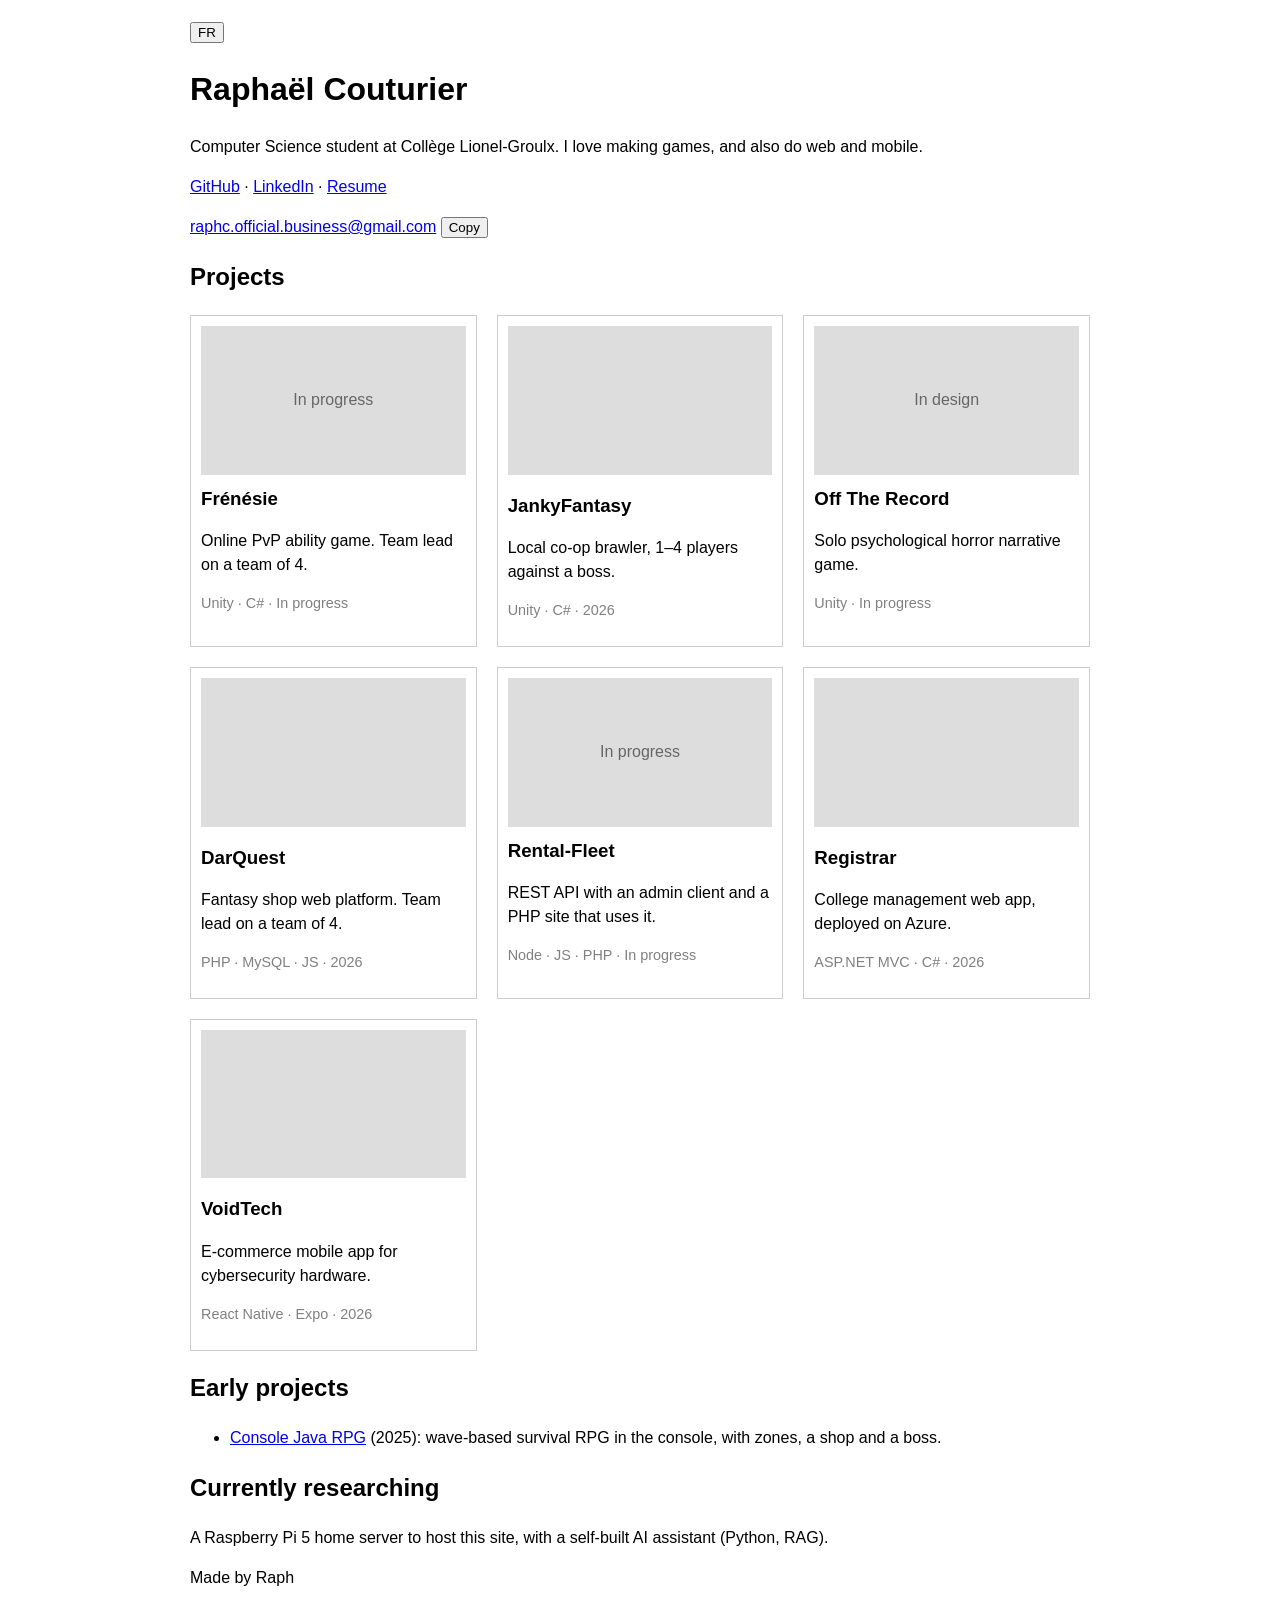
<file: index.html>
<!DOCTYPE html>
<html lang="en">
    <head>
        <meta charset="UTF-8">
        <meta name="viewport" content="width=device-width, initial-scale=1.0">
        <meta name="description" content="Portfolio of Raphaël Couturier, computer science student: games, web and mobile.">
        <meta property="og:title" content="Raphaël Couturier – Portfolio">
        <meta property="og:description" content="Games, web and mobile projects.">
        <meta property="og:url" content="https://shadow-raphaelc.github.io/">
        <meta property="og:type" content="website">
        <meta property="og:image" content="https://shadow-raphaelc.github.io/img/preview.png">
        <title>Raphaël Couturier</title>
        <link rel="stylesheet" href="style.css">
        <link rel="icon" href="favicon.ico" sizes="any">
        <link rel="icon" type="image/png" href="favicon.png">
        <link rel="apple-touch-icon" href="apple-touch-icon.png">
    </head>
    <body>
        <header>
            <button id="lang-btn">FR</button>
            <h1> Raphaël Couturier</h1>

            <p class="en">Computer Science student at Collège Lionel-Groulx. I love making games, and also do web and mobile.</p>
            <p class="fr">Étudiant en informatique au Collège Lionel-Groulx. J'adore créer des jeux, et je fais aussi du web et du mobile.</p>
            
            <p>
                <a href="https://github.com/Shadow-RaphaelC" target="_blank">GitHub</a> ·
                <a href="https://www.linkedin.com/in/rapha%C3%ABlcouturier/" target="_blank">LinkedIn</a> ·
                <a class="en" href="CVs/CV_Raphael_Couturier_EN.pdf" target="_blank">Resume</a>
                <a class="fr" href="CVs/CV_Raphael_Couturier_FR.pdf" target="_blank">CV</a>
            </p>

            <p>
                <a href="mailto:raphc.official.business@gmail.com">raphc.official.business@gmail.com</a>
                <button id="copy-btn">Copy</button>
            </p>
        </header>

        <main>
            <h2 class="en">Projects</h2>
            <h2 class="fr">Projets</h2>

            <div class="grid">
                <a class="card" href="projects/frenesie.html">
                    <div class="no-video">
                        <span class="en">In progress</span><span class="fr">En cours</span>
                    </div>
                    <h3>Frénésie</h3>
                    <p class="en">Online PvP ability game. Team lead on a team of 4.</p>
                    <p class="fr">Jeu PvP en ligne avec des capacités. Chef d'équipe d'une équipe de 4.</p>
                    <p class="tag">Unity · C# · <span class="en">In progress</span><span class="fr">En cours</span></p>
                </a>

                <a class="card" href="projects/jankyfantasy.html">
                    <video src="videos/jankyfantasyOUT.mp4" autoplay muted loop playsinline></video>
                    <h3>JankyFantasy</h3>
                    <p class="en">Local co-op brawler, 1–4 players against a boss.</p>
                    <p class="fr">Jeu de combat coop local, 1 à 4 joueurs contre un boss.</p>
                    <p class="tag">Unity · C# · 2026</p>
                </a>

                <a class="card" href="projects/off-the-record.html">
                    <div class="no-video">
                        <span class="en">In design</span><span class="fr">En conception</span>
                    </div>
                    <h3>Off The Record</h3>
                    <p class="en">Solo psychological horror narrative game.</p>
                    <p class="fr">Jeu narratif d'horreur psychologique, en solo.</p>
                    <p class="tag">Unity · <span class="en">In progress</span><span class="fr">En cours</span></p>
                </a>

                <a class="card" href="projects/darquest.html">
                    <video src="videos/darquest-card.mp4" autoplay muted loop playsinline></video>
                    <h3>DarQuest</h3>
                    <p class="en">Fantasy shop web platform. Team lead on a team of 4.</p>
                    <p class="fr">Plateforme web de boutique fantastique. Chef d'équipe d'une équipe de 4.</p>
                    <p class="tag">PHP · MySQL · JS · 2026</p>
                </a>

                <a class="card" href="projects/rental-fleet.html">
                    <div class="no-video">
                        <span class="en">In progress</span><span class="fr">En cours</span>
                    </div>
                    <h3>Rental-Fleet</h3>
                    <p class="en">REST API with an admin client and a PHP site that uses it.</p>
                    <p class="fr">API REST avec un client d'administration et un site PHP qui l'utilise.</p>
                    <p class="tag">Node · JS · PHP · <span class="en">In progress</span><span class="fr">En cours</span></p>
                </a>

                <a class="card" href="projects/registrar.html">
                    <video src="videos/registrarOUT.mp4" autoplay muted loop playsinline></video>
                    <h3>Registrar</h3>
                    <p class="en">College management web app, deployed on Azure.</p>
                    <p class="fr">Application web de gestion collégiale, déployée sur Azure.</p>
                    <p class="tag">ASP.NET MVC · C# · 2026</p>
                </a>

                <a class="card" href="projects/voidtech.html">
                    <video src="videos/voidtech.mp4" autoplay muted loop playsinline></video>
                    <h3>VoidTech</h3>
                    <p class="en">E-commerce mobile app for cybersecurity hardware.</p>
                    <p class="fr">Application mobile de commerce en ligne pour du matériel de cybersécurité.</p>
                    <p class="tag">React Native · Expo · 2026</p>
                </a>
            </div>
            <h2 class="en">Early projects</h2>
            <h2 class="fr">Premiers projets</h2>
            <ul>
                <li>
                    <a href="https://github.com/Shadow-RaphaelC/Console-Java-RPG-Game" target="_blank">Console Java RPG</a>
                    (2025):
                    <span class="en">wave-based survival RPG in the console, with zones, a shop and a boss.</span>
                    <span class="fr">RPG de survie par vagues en console, avec des zones, une boutique et un boss.</span>
                </li>
            </ul>

            <h2 class="en">Currently researching</h2>
            <h2 class="fr">En recherche</h2>
            <p class="en">A Raspberry Pi 5 home server to host this site, with a self-built AI assistant (Python, RAG).</p>
            <p class="fr">Un serveur maison Raspberry Pi 5 pour héberger ce site, avec un assistant IA que je construis moi-même (Python, RAG).</p>
        </main>

        <footer>
            <p class="en">Made by Raph</p>
            <p class="fr">Fait par Raph</p>
        </footer>
        
        <script src="script.js"></script>
    </body>
</html>
</file>
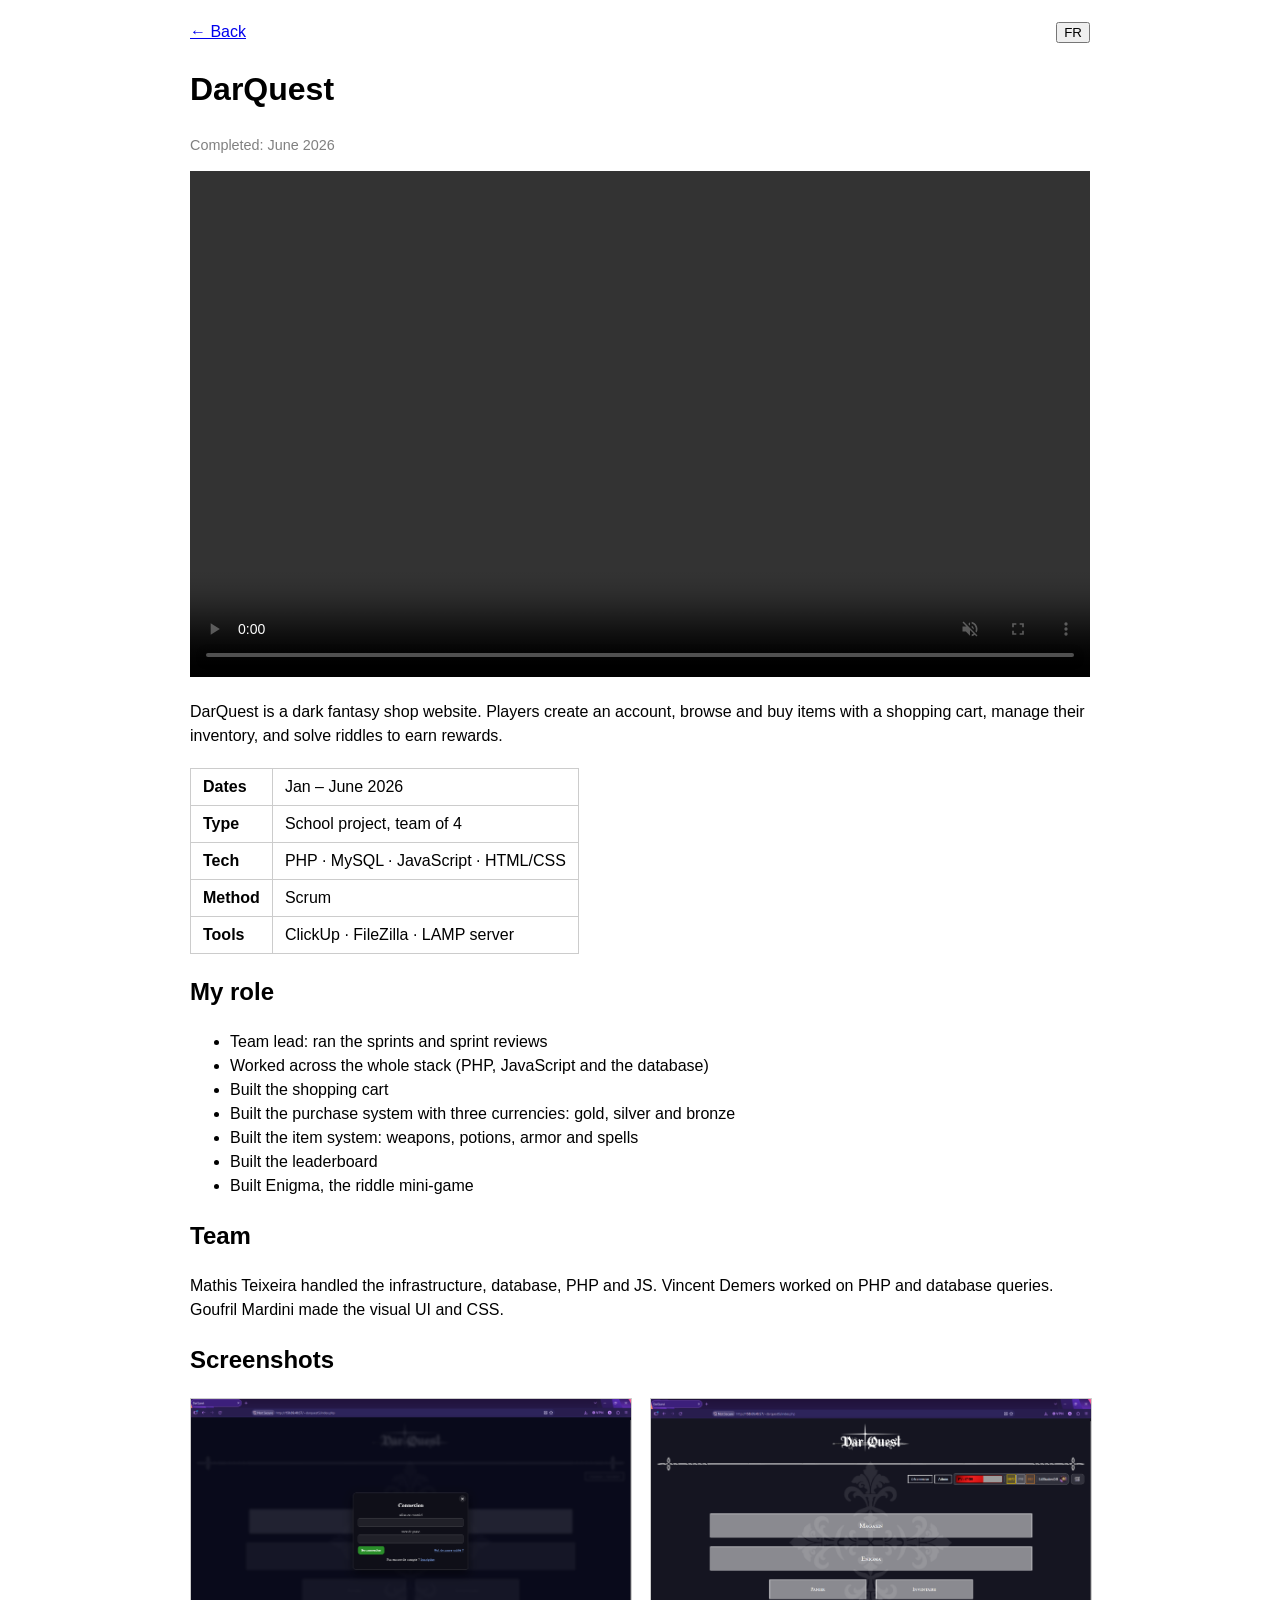
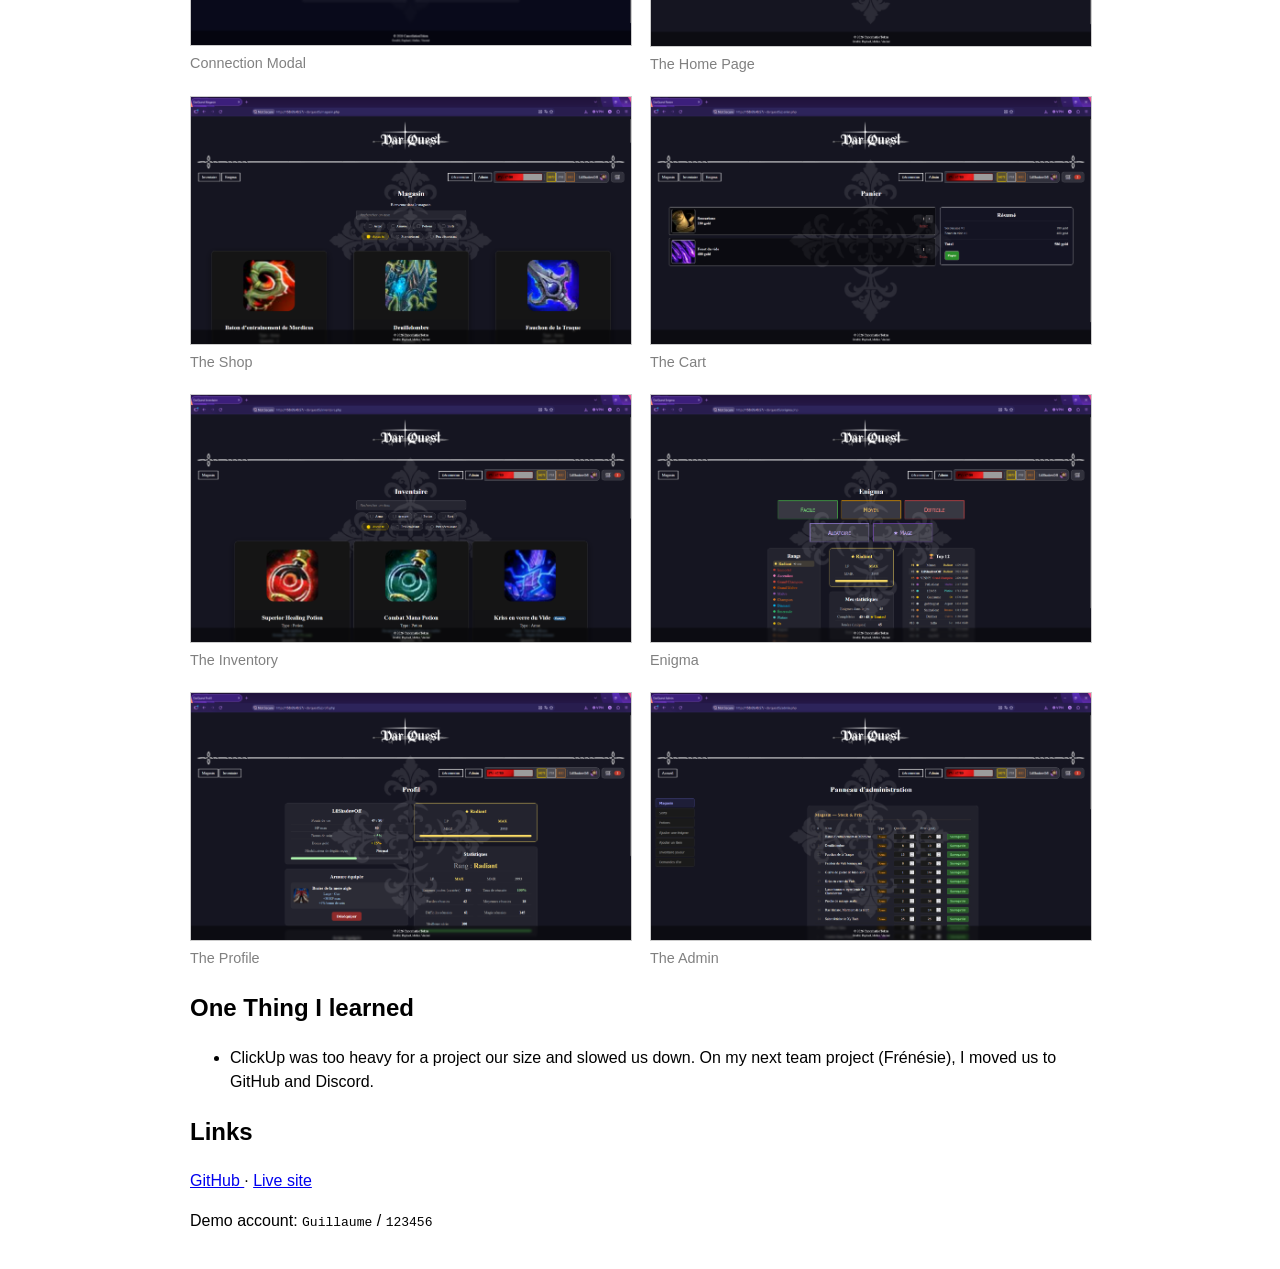
<file: projects/darquest.html>
<!DOCTYPE html>
<html lang="en">
    <head>
        <meta charset="UTF-8">
        <meta name="viewport" content="width=device-width, initial-scale=1.0">
        <title>DarQuest | Raphaël Couturier</title>
        <link rel="stylesheet" href="../style.css">
        <link rel="icon" href="../favicon.ico" sizes="any">
        <link rel="icon" type="image/png" href="../favicon.png">
        <link rel="apple-touch-icon" href="../apple-touch-icon.png">   
    </head>
    <body>
        <header class="page-nav">
            <a href="../index.html">
                <span class="en">← Back</span><span class="fr">← Retour</span>
            </a>
            <button id="lang-btn">FR</button>
        </header>

        <main>
            <h1>DarQuest</h1>
            <p class="tag">
                <span class="en">Completed: June 2026</span>
                <span class="fr">Terminé : juin 2026</span>
            </p>

            <video class="main-video" src="../videos/darquestOUT.mp4" controls muted playsinline></video>

            <p class="en">DarQuest is a dark fantasy shop website. Players create an account, browse and buy items with a shopping cart, manage their inventory, and solve riddles to earn rewards.</p>
            <p class="fr">DarQuest est un site de boutique au thème fantastique sombre. Les joueurs créent un compte, achètent des items avec un panier, gèrent leur inventaire et résolvent des énigmes pour gagner des récompenses.</p>

            <table class="info">
                <tr>
                    <th>Dates</th>
                    <td><span class="en">Jan – June 2026</span><span class="fr">janv. – juin 2026</span></td>
                </tr>
                <tr>
                    <th>Type</th>
                    <td><span class="en">School project, team of 4</span><span class="fr">Projet scolaire, équipe de 4</span></td>
                </tr>
                <tr>
                    <th>Tech</th>
                    <td>PHP · MySQL · JavaScript · HTML/CSS</td>
                </tr>
                <tr>
                    <th><span class="en">Method</span><span class="fr">Méthode</span></th>
                    <td>Scrum</td>
                </tr>
                <tr>
                    <th><span class="en">Tools</span><span class="fr">Outils</span></th>
                    <td><span class="en">ClickUp · FileZilla · LAMP server</span><span class="fr">ClickUp · FileZilla · serveur LAMP</span></td>
                </tr>
            </table>

            <h2 class="en">My role</h2>
            <h2 class="fr">Mon rôle</h2>
            <ul class="en">
                <li>Team lead: ran the sprints and sprint reviews</li>
                <li>Worked across the whole stack (PHP, JavaScript and the database)</li>
                <li>Built the shopping cart</li>
                <li>Built the purchase system with three currencies: gold, silver and bronze</li>
                <li>Built the item system: weapons, potions, armor and spells</li>
                <li>Built the leaderboard</li>
                <li>Built Enigma, the riddle mini-game</li>
            </ul>
            <ul class="fr">
                <li>Chef d'équipe : gestion des sprints et des revues de sprint</li>
                <li>Travail sur toute la pile (PHP, JavaScript et base de données)</li>
                <li>Conception du panier d'achat</li>
                <li>Conception du système d'achat à trois monnaies : or, argent et bronze</li>
                <li>Conception du système d'items : armes, potions, armures et sorts</li>
                <li>Conception du tableau de classement</li>
                <li>Conception d'Enigma, le mini-jeu d'énigmes</li>
            </ul>

            <h2 class="en">Team</h2>
            <h2 class="fr">Équipe</h2>
            <p class="en">Mathis Teixeira handled the infrastructure, database, PHP and JS. Vincent Demers worked on PHP and database queries. Goufril Mardini made the visual UI and CSS.</p>
            <p class="fr">Mathis Teixeira s'est occupé de l'infrastructure, de la base de données, du PHP et du JS. Vincent Demers a travaillé sur le PHP et les requêtes à la base de données. Goufril Mardini a créé l'interface visuelle et le CSS.</p>

            <h2 class="en">Screenshots</h2>
            <h2 class="fr">Captures d'écran</h2>
            <div class="gallery">
                <figure>
                    <img src="../img/darquest/connection.png" alt="DarQuest connection page">
                    <figcaption>
                        <span class="en">Connection Modal</span><span class="fr">Un Modal de Connexion</span>
                    </figcaption>
                </figure>

                <figure>
                    <img src="../img/darquest/home.png" alt="DarQuest home page">
                    <figcaption>
                        <span class="en">The Home Page</span><span class="fr">Le Menu Général</span>
                    </figcaption>
                </figure>

                <figure>
                    <img src="../img/darquest/shop.png" alt="DarQuest shop page">
                    <figcaption>
                        <span class="en">The Shop</span><span class="fr">La Boutique</span>
                    </figcaption>
                </figure>

                <figure>
                    <img src="../img/darquest/cart.png" alt="DarQuest cart page">
                    <figcaption>
                        <span class="en">The Cart</span><span class="fr">Le Panier</span>
                    </figcaption>
                </figure>

                <figure>
                    <img src="../img/darquest/inventory.png" alt="DarQuest inventory page">
                    <figcaption>
                        <span class="en">The Inventory</span><span class="fr">L'Inventaire</span>
                    </figcaption>
                </figure>

                <figure>
                    <img src="../img/darquest/enigma.png" alt="DarQuest enigma page">
                    <figcaption>
                        <span class="en">Enigma</span><span class="fr">Enigma</span>
                    </figcaption>
                </figure>

                <figure>
                    <img src="../img/darquest/profile.png" alt="DarQuest profile page">
                    <figcaption>
                        <span class="en">The Profile</span><span class="fr">Le Profil</span>
                    </figcaption>
                </figure>

                <figure>
                    <img src="../img/darquest/adminboard.png" alt="DarQuest admin page">
                    <figcaption>
                        <span class="en">The Admin</span><span class="fr">L'Admin</span>
                    </figcaption>
                </figure>
            </div>

            <h2 class="en">One Thing I learned</h2>
            <h2 class="fr">Une chose que j'ai appris</h2>
            <ul class="en">
                <li>ClickUp was too heavy for a project our size and slowed us down. On my next team project (Frénésie), I moved us to GitHub and Discord.</li>
            </ul>
            <ul class="fr">
                <li>ClickUp était trop lourd pour un projet de notre taille et nous ralentissait. Pour mon projet d'équipe suivant (Frénésie), on est passés à GitHub et Discord.</li>
            </ul>

            <h2>Links</h2>
            <p>
                <a href="https://github.com/Shadow-RaphaelC/DarQuest" target="_blank"> GitHub </a> ·
                <a href="http://158.69.48.57/~darquest5/" target="_blank">
                    <span class="en">Live site</span><span class="fr">Site en ligne</span>
                </a>
                <p class="en">Demo account: <code>Guillaume</code> / <code>123456</code></p>
                <p class="fr">Compte démo : <code>Guillaume</code> / <code>123456</code></p>
            </p>
        </main>

        <script src="../script.js"></script>
    </body>
</html>
</file>
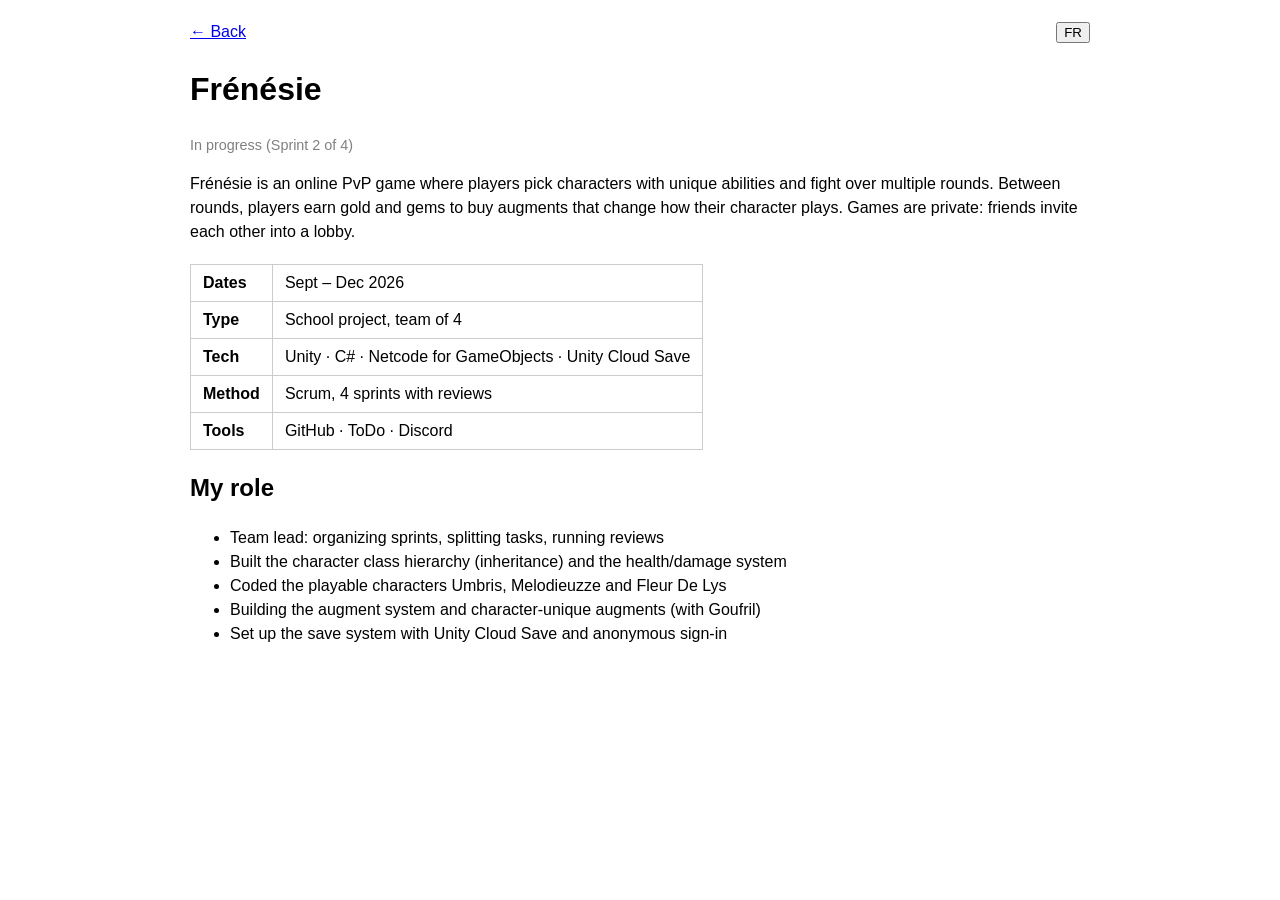
<file: projects/frenesie.html>
<!DOCTYPE html>
<html lang="en">
    <head>
        <meta charset="UTF-8">
        <meta name="viewport" content="width=device-width, initial-scale=1.0">
        <title>Frénésie | Raphaël Couturier</title>
        <link rel="stylesheet" href="../style.css">
        <link rel="icon" href="../favicon.ico" sizes="any">
        <link rel="icon" type="image/png" href="../favicon.png">
        <link rel="apple-touch-icon" href="../apple-touch-icon.png">   
    </head>
    <body>
        <header class="page-nav">
            <a href="../index.html">
                <span class="en">← Back</span><span class="fr">← Retour</span>
            </a>
            <button id="lang-btn">FR</button>
        </header>

        <main>
            <h1>Frénésie</h1>
            <p class="tag">
                <span class="en">In progress (Sprint 2 of 4)</span>
                <span class="fr">En cours (sprint 2 sur 4)</span>
            </p>

            <!-- <video class="main-video" src="../videos/frenesie.mp4" autoplay muted loop playsinline></video> -->

            <p class="en">Frénésie is an online PvP game where players pick characters with unique abilities and fight over multiple rounds. Between rounds, players earn gold and gems to buy augments that change how their character plays. Games are private: friends invite each other into a lobby.</p>
            <p class="fr">Frénésie est un jeu PvP en ligne où les joueurs choisissent des personnages aux capacités uniques et s'affrontent sur plusieurs rondes. Entre les rondes, ils gagnent de l'or et des gemmes pour acheter des augments qui changent la façon de jouer leur personnage. Les parties sont privées : les amis s'invitent dans un lobby.</p>

            <table class="info">
                <tr>
                    <th><span class="en">Dates</span><span class="fr">Dates</span></th>
                    <td><span class="en">Sept – Dec 2026</span><span class="fr">sept. – déc. 2026</span></td>
                </tr>
                <tr>
                    <th>Type</th>
                    <td><span class="en">School project, team of 4</span><span class="fr">Projet scolaire, équipe de 4</span></td>
                </tr>
                <tr>
                    <th>Tech</th>
                    <td>Unity · C# · Netcode for GameObjects · Unity Cloud Save</td>
                </tr>
                <tr>
                    <th><span class="en">Method</span><span class="fr">Méthode</span></th>
                    <td><span class="en">Scrum, 4 sprints with reviews</span><span class="fr">Scrum, 4 sprints avec revues</span></td>
                </tr>
                <tr>
                    <th><span class="en">Tools</span><span class="fr">Outils</span></th>
                    <td>GitHub · ToDo · Discord</td>
                </tr>
            </table>

            <h2 class="en">My role</h2>
            <h2 class="fr">Mon rôle</h2>
            <ul class="en">
                <li>Team lead: organizing sprints, splitting tasks, running reviews</li>
                <li>Built the character class hierarchy (inheritance) and the health/damage system</li>
                <li>Coded the playable characters Umbris, Melodieuzze and Fleur De Lys</li>
                <li>Building the augment system and character-unique augments (with Goufril)</li>
                <li>Set up the save system with Unity Cloud Save and anonymous sign-in</li>
            </ul>
            <ul class="fr">
                <li>Chef d'équipe : organisation des sprints, répartition des tâches, revues</li>
                <li>Conception de la hiérarchie de classes des personnages (héritage) et du système de vie/dégâts</li>
                <li>Programmation des personnages jouables Umbris, Melodieuzze et Fleur De Lys</li>
                <li>Développement du système d'augments et des augments uniques aux personnages (avec Goufril)</li>
                <li>Programmation du système de sauvegarde avec Unity Cloud Save et connexion anonyme</li>
            </ul>
        </main>

        <script src="../script.js"></script>
    </body>
</html>
</file>
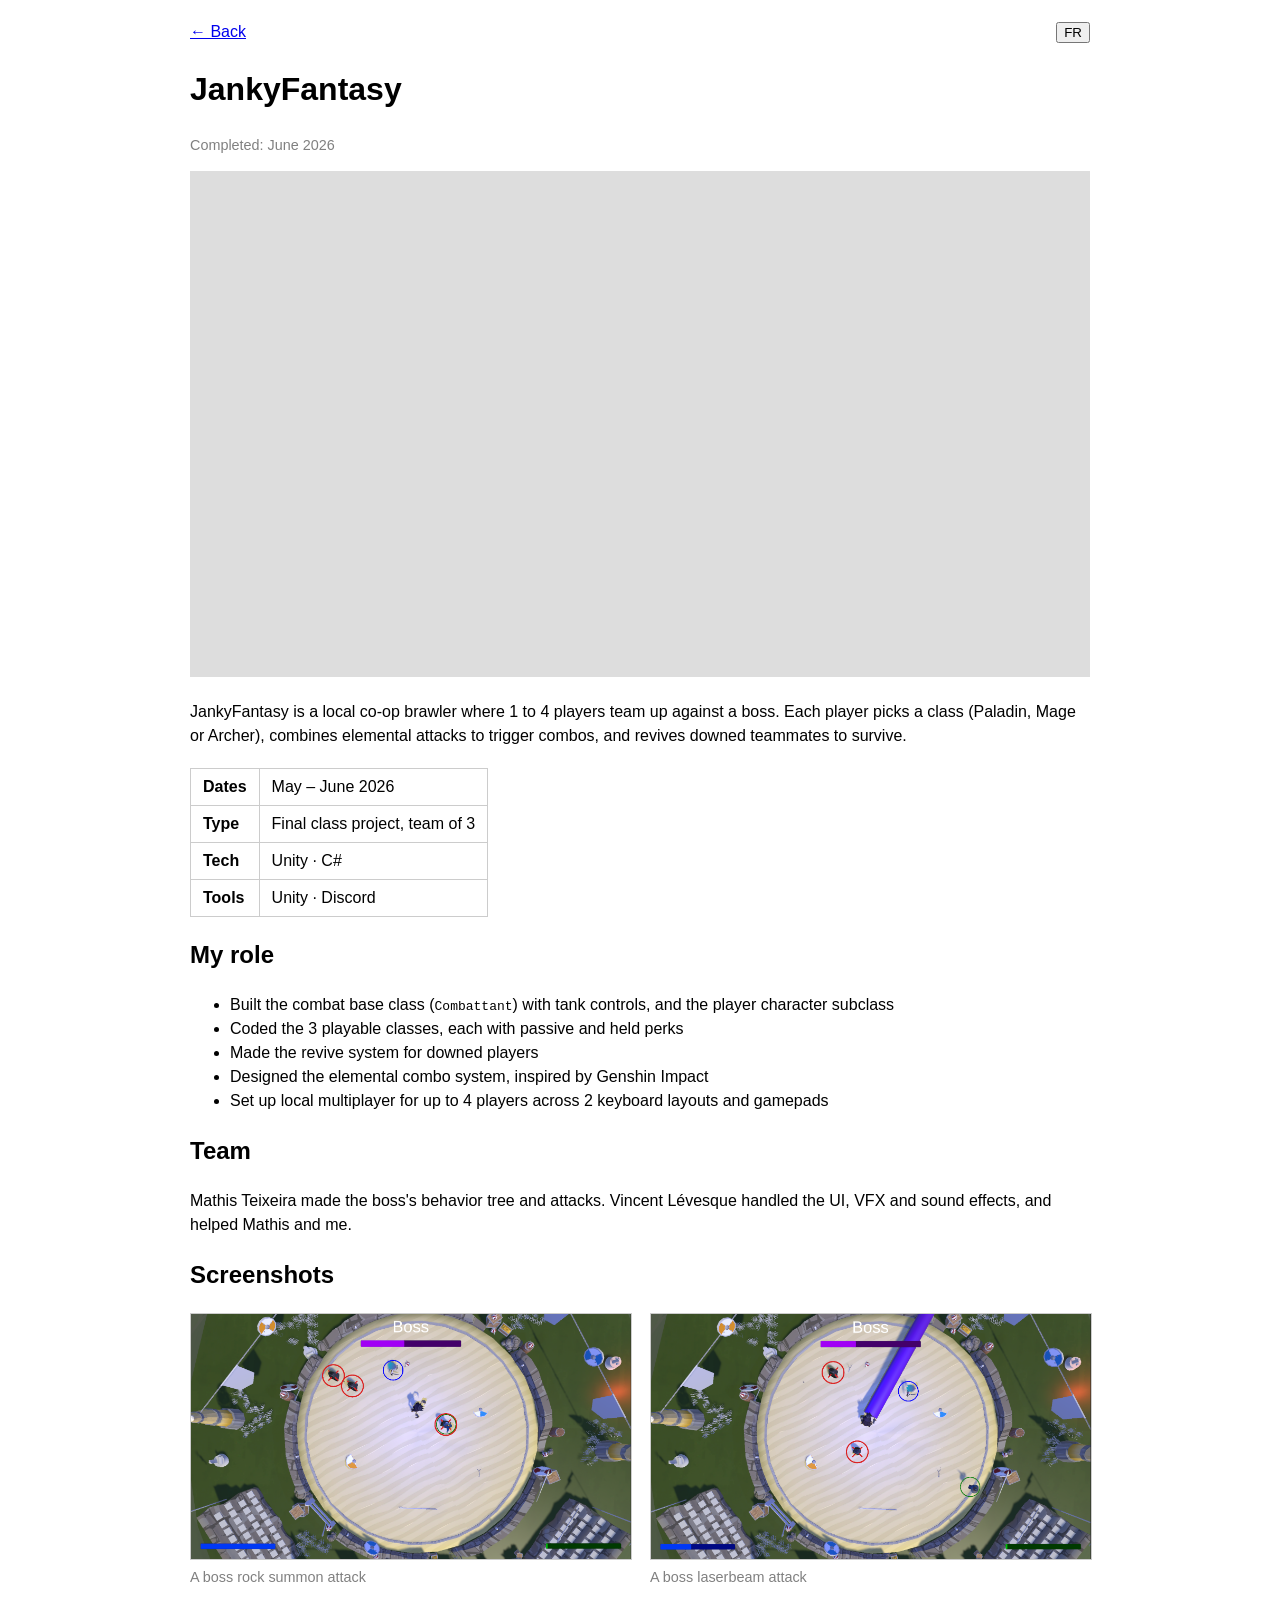
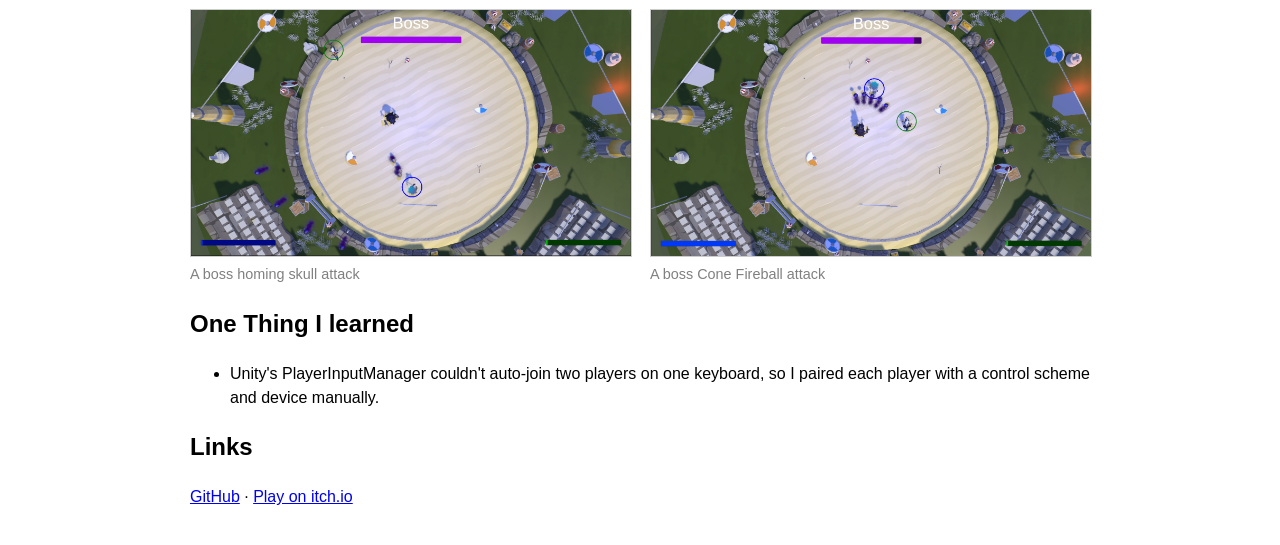
<file: projects/jankyfantasy.html>
<!DOCTYPE html>
<html lang="en">
    <head>
        <meta charset="UTF-8">
        <meta name="viewport" content="width=device-width, initial-scale=1.0">
        <title>JankyFantasy | Raphaël Couturier</title>
        <link rel="stylesheet" href="../style.css">
        <link rel="icon" href="../favicon.ico" sizes="any">
        <link rel="icon" type="image/png" href="../favicon.png">
        <link rel="apple-touch-icon" href="../apple-touch-icon.png">   
    </head>
    <body>
        <header class="page-nav">
            <a href="../index.html">
                <span class="en">← Back</span><span class="fr">← Retour</span>
            </a>
            <button id="lang-btn">FR</button>
        </header>

        <main>
            <h1>JankyFantasy</h1>
            <p class="tag">
                <span class="en">Completed: June 2026</span>
                <span class="fr">Terminé : juin 2026</span>
            </p>

            <video class="main-video" src="../videos/jankyfantasyOUT.mp4" autoplay muted loop playsinline></video>

            <p class="en">JankyFantasy is a local co-op brawler where 1 to 4 players team up against a boss. Each player picks a class (Paladin, Mage or Archer), combines elemental attacks to trigger combos, and revives downed teammates to survive.</p>
            <p class="fr">JankyFantasy est un jeu de combat coopératif local où 1 à 4 joueurs affrontent un boss ensemble. Chaque joueur choisit une classe (Paladin, Mage ou Archer), combine des attaques élémentaires pour déclencher des combos et réanime ses coéquipiers à terre pour survivre.</p>

            <table class="info">
                <tr>
                    <th>Dates</th>
                    <td><span class="en">May – June 2026</span><span class="fr">mai – juin 2026</span></td>
                </tr>
                <tr>
                    <th>Type</th>
                    <td><span class="en">Final class project, team of 3</span><span class="fr">Projet final de cours, équipe de 3</span></td>
                </tr>
                <tr>
                    <th>Tech</th>
                    <td>Unity · C#</td>
                </tr>
                <tr>
                    <th><span class="en">Tools</span><span class="fr">Outils</span></th>
                    <td>Unity · Discord</td>
                </tr>
            </table>

            <h2 class="en">My role</h2>
            <h2 class="fr">Mon rôle</h2>
            <ul class="en">
                <li>Built the combat base class (<code>Combattant</code>) with tank controls, and the player character subclass</li>
                <li>Coded the 3 playable classes, each with passive and held perks</li>
                <li>Made the revive system for downed players</li>
                <li>Designed the elemental combo system, inspired by Genshin Impact</li>
                <li>Set up local multiplayer for up to 4 players across 2 keyboard layouts and gamepads</li>
            </ul>
            <ul class="fr">
                <li>Conception de la classe de base de combat (<code>Combattant</code>) avec des contrôles « tank », et de la sous-classe du personnage joueur</li>
                <li>Programmation des 3 classes jouables, chacune avec des bonus passifs et maintenus</li>
                <li>Système de réanimation des joueurs à terre</li>
                <li>Conception du système de combos élémentaires, inspiré de Genshin Impact</li>
                <li>Mise en place du multijoueur local jusqu'à 4 joueurs sur 2 dispositions de clavier et des manettes</li>
            </ul>

            <h2 class="en">Team</h2>
            <h2 class="fr">Équipe</h2>
            <p class="en">Mathis Teixeira made the boss's behavior tree and attacks. Vincent Lévesque handled the UI, VFX and sound effects, and helped Mathis and me.</p>
            <p class="fr">Mathis Teixeira a créé l'arbre de comportement et les attaques du boss. Vincent Lévesque s'est occupé de l'interface, des effets visuels et sonores, et nous a aidés, Mathis et moi.</p>

            <h2 class="en">Screenshots</h2>
            <h2 class="fr">Captures d'écran</h2>

            <div class="gallery">
                <figure>
                    <a href="../img/jankyfantasy/rocks.png" target="_blank">
                        <img src="../img/jankyfantasy/rocks.png" alt="Rock Summons in JankyFantasy">
                    </a>
                    <figcaption>
                        <span class="en">A boss rock summon attack</span><span class="fr">Une attaque de roche du boss</span>
                    </figcaption>
                </figure>

                <figure>
                    <a href="../img/jankyfantasy/laserbeam.png" target="_blank">
                        <img src="../img/jankyfantasy/laserbeam.png" alt="Laserbeam in JankyFantasy">
                    </a>
                    <figcaption>
                        <span class="en">A boss laserbeam attack</span><span class="fr">Une attaque de rayon laser du boss</span>
                    </figcaption>
                </figure>

                <figure>
                    <a href="../img/jankyfantasy/homing.png" target="_blank">
                        <img src="../img/jankyfantasy/homing.png" alt="Homing Skulls in JankyFantasy">
                    </a>
                    <figcaption>
                        <span class="en">A boss homing skull attack</span><span class="fr">Une attaque de crâne chercheur du boss</span>
                    </figcaption>
                </figure>

                <figure>
                    <a href="../img/jankyfantasy/conefireballs.png" target="_blank">
                        <img src="../img/jankyfantasy/conefireballs.png" alt="Cone Fireballs in JankyFantasy">
                    </a>
                    <figcaption>
                        <span class="en">A boss Cone Fireball attack</span><span class="fr">Une attaque de boule de feu en cône du boss</span>
                    </figcaption>
                </figure>
            </div>

            <h2 class="en">One Thing I learned</h2>
            <h2 class="fr">Une chose que j'ai appris</h2>
            <ul class="en">
                <li>Unity's PlayerInputManager couldn't auto-join two players on one keyboard, so I paired each player with a control scheme and device manually.</li>
            </ul>
            <ul class="fr">
                <li>Le PlayerInputManager de Unity ne pouvait pas faire joindre deux joueurs sur un même clavier, donc j'ai associé manuellement chaque joueur à un schéma de contrôle et à un appareil.</li>
            </ul>

            <h2>Links</h2>
            <p>
                <a href="https://github.com/Shadow-RaphaelC/JankyFantasy" target="_blank">GitHub</a> ·
                <a href="https://lilshadowoff.itch.io/jankyfantasy" target="_blank">
                    <span class="en">Play on itch.io</span><span class="fr">Jouer sur itch.io</span>
                </a>
            </p>
        </main>

        <script src="../script.js"></script>
    </body>
</html>
</file>
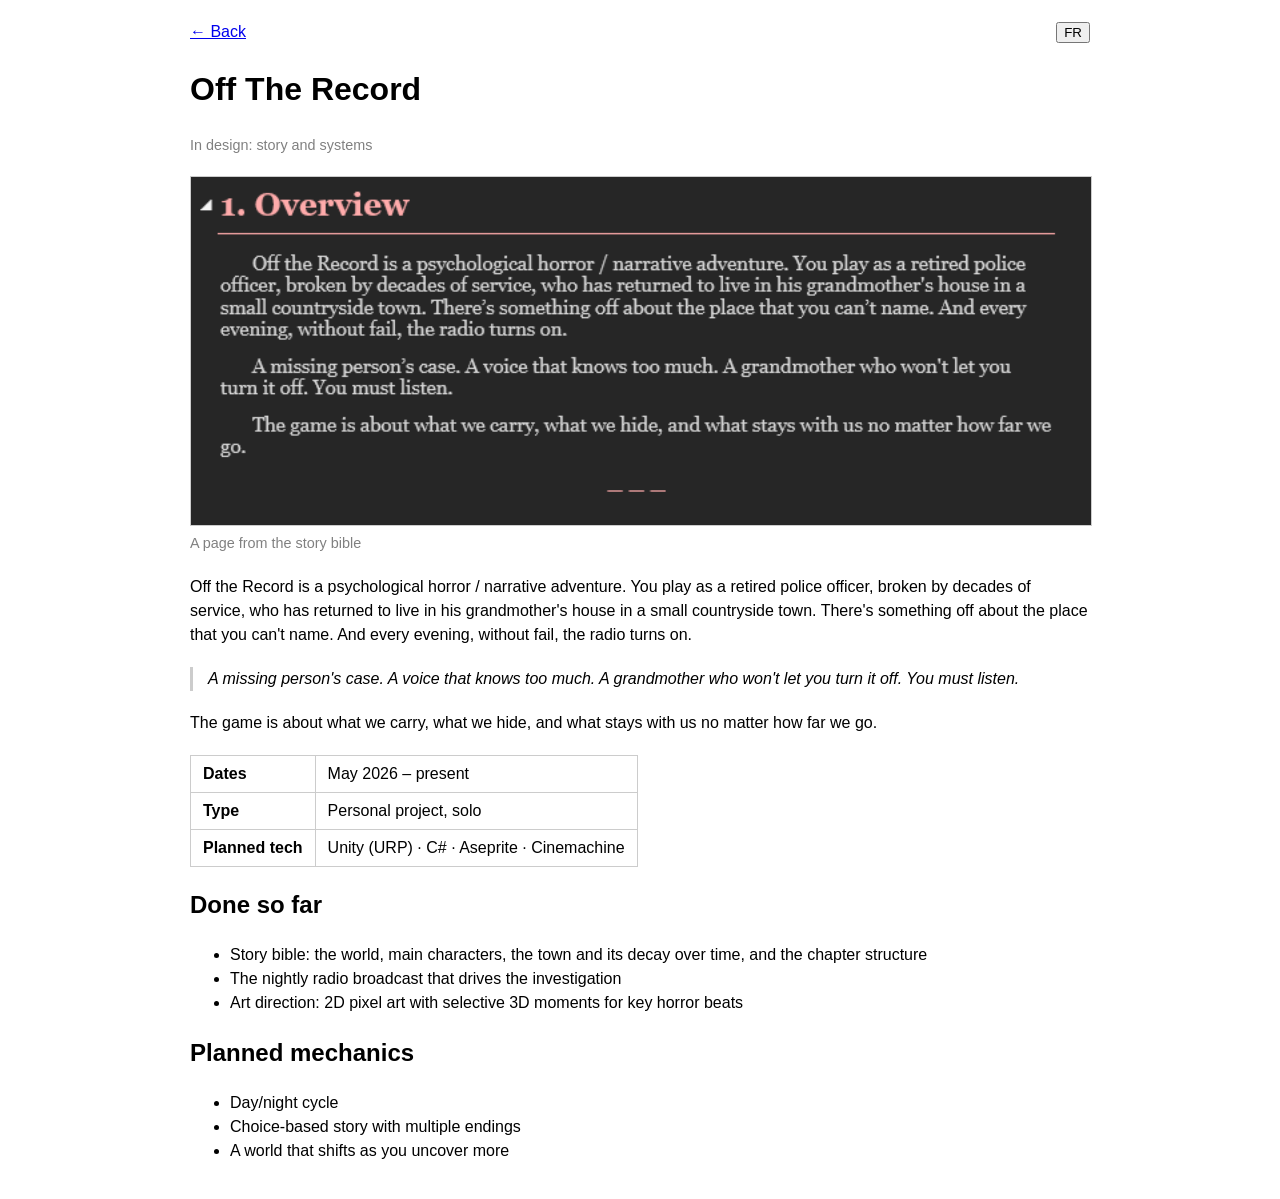
<file: projects/off-the-record.html>
<!DOCTYPE html>
<html lang="en">
    <head>
        <meta charset="UTF-8">
        <meta name="viewport" content="width=device-width, initial-scale=1.0">
        <title>Off The Record | Raphaël Couturier</title>
        <link rel="stylesheet" href="../style.css">
        <link rel="icon" href="../favicon.ico" sizes="any">
        <link rel="icon" type="image/png" href="../favicon.png">
        <link rel="apple-touch-icon" href="../apple-touch-icon.png">   
    </head>
    <body>
        <header class="page-nav">
            <a href="../index.html">
                <span class="en">← Back</span><span class="fr">← Retour</span>
            </a>
            <button id="lang-btn">FR</button>
        </header>

        <main>
            <h1>Off The Record</h1>
            <p class="tag">
                <span class="en">In design: story and systems</span>
                <span class="fr">En conception : histoire et systèmes</span>
            </p>
            <figure class="main-image">
                <img src="../img/offtherecord/overview.png" alt="Off The Record overview bible">
                <figcaption>
                    <span class="en">A page from the story bible</span><span class="fr">Une page de la bible narrative</span>
                </figcaption>
            </figure>

            <p class="en">Off the Record is a psychological horror / narrative adventure. You play as a retired police officer, broken by decades of service, who has returned to live in his grandmother's house in a small countryside town. There's something off about the place that you can't name. And every evening, without fail, the radio turns on.</p>
            <p class="fr">Off the Record est un jeu d'horreur psychologique et d'aventure narrative. Vous incarnez un policier à la retraite, brisé par des décennies de service, revenu vivre dans la maison de sa grand-mère dans un petit village de campagne. Il y a quelque chose d'étrange dans cet endroit, quelque chose que vous n'arrivez pas à nommer. Et chaque soir, sans faute, la radio s'allume.</p>

            <blockquote>
                <p class="en">A missing person's case. A voice that knows too much. A grandmother who won't let you turn it off. You must listen.</p>
                <p class="fr">Une affaire de disparition. Une voix qui en sait trop. Une grand-mère qui refuse que vous l'éteigniez. Vous devez écouter.</p>
            </blockquote>

            <p class="en">The game is about what we carry, what we hide, and what stays with us no matter how far we go.</p>
            <p class="fr">Le jeu parle de ce qu'on porte, de ce qu'on cache, et de ce qui reste avec nous, peu importe jusqu'où on va.</p>

            <table class="info">
                <tr>
                    <th>Dates</th>
                    <td><span class="en">May 2026 – present</span><span class="fr">mai 2026 – aujourd'hui</span></td>
                </tr>
                <tr>
                    <th>Type</th>
                    <td><span class="en">Personal project, solo</span><span class="fr">Projet personnel, en solo</span></td>
                </tr>
                <tr>
                    <th><span class="en">Planned tech</span><span class="fr">Technologies prévues</span></th>
                    <td>Unity (URP) · C# · Aseprite · Cinemachine</td>
                </tr>
            </table>

            <h2 class="en">Done so far</h2>
            <h2 class="fr">Réalisé jusqu'à maintenant</h2>
            <ul class="en">
                <li>Story bible: the world, main characters, the town and its decay over time, and the chapter structure</li>
                <li>The nightly radio broadcast that drives the investigation</li>
                <li>Art direction: 2D pixel art with selective 3D moments for key horror beats</li>
            </ul>
            <ul class="fr">
                <li>Bible narrative : l'univers, les personnages principaux, le village et sa dégradation au fil du temps, et la structure des chapitres</li>
                <li>L'émission de radio nocturne qui guide l'enquête</li>
                <li>Direction artistique : pixel art 2D avec des moments 3D ciblés pour les scènes d'horreur clés</li>
            </ul>

            <h2 class="en">Planned mechanics</h2>
            <h2 class="fr">Mécaniques prévues</h2>
            <ul class="en">
                <li>Day/night cycle</li>
                <li>Choice-based story with multiple endings</li>
                <li>A world that shifts as you uncover more</li>
            </ul>
            <ul class="fr">
                <li>Cycle jour/nuit</li>
                <li>Histoire à choix avec plusieurs fins</li>
                <li>Un monde qui change au fil de vos découvertes</li>
            </ul>
        </main>

        <script src="../script.js"></script>
    </body>
</html>
</file>
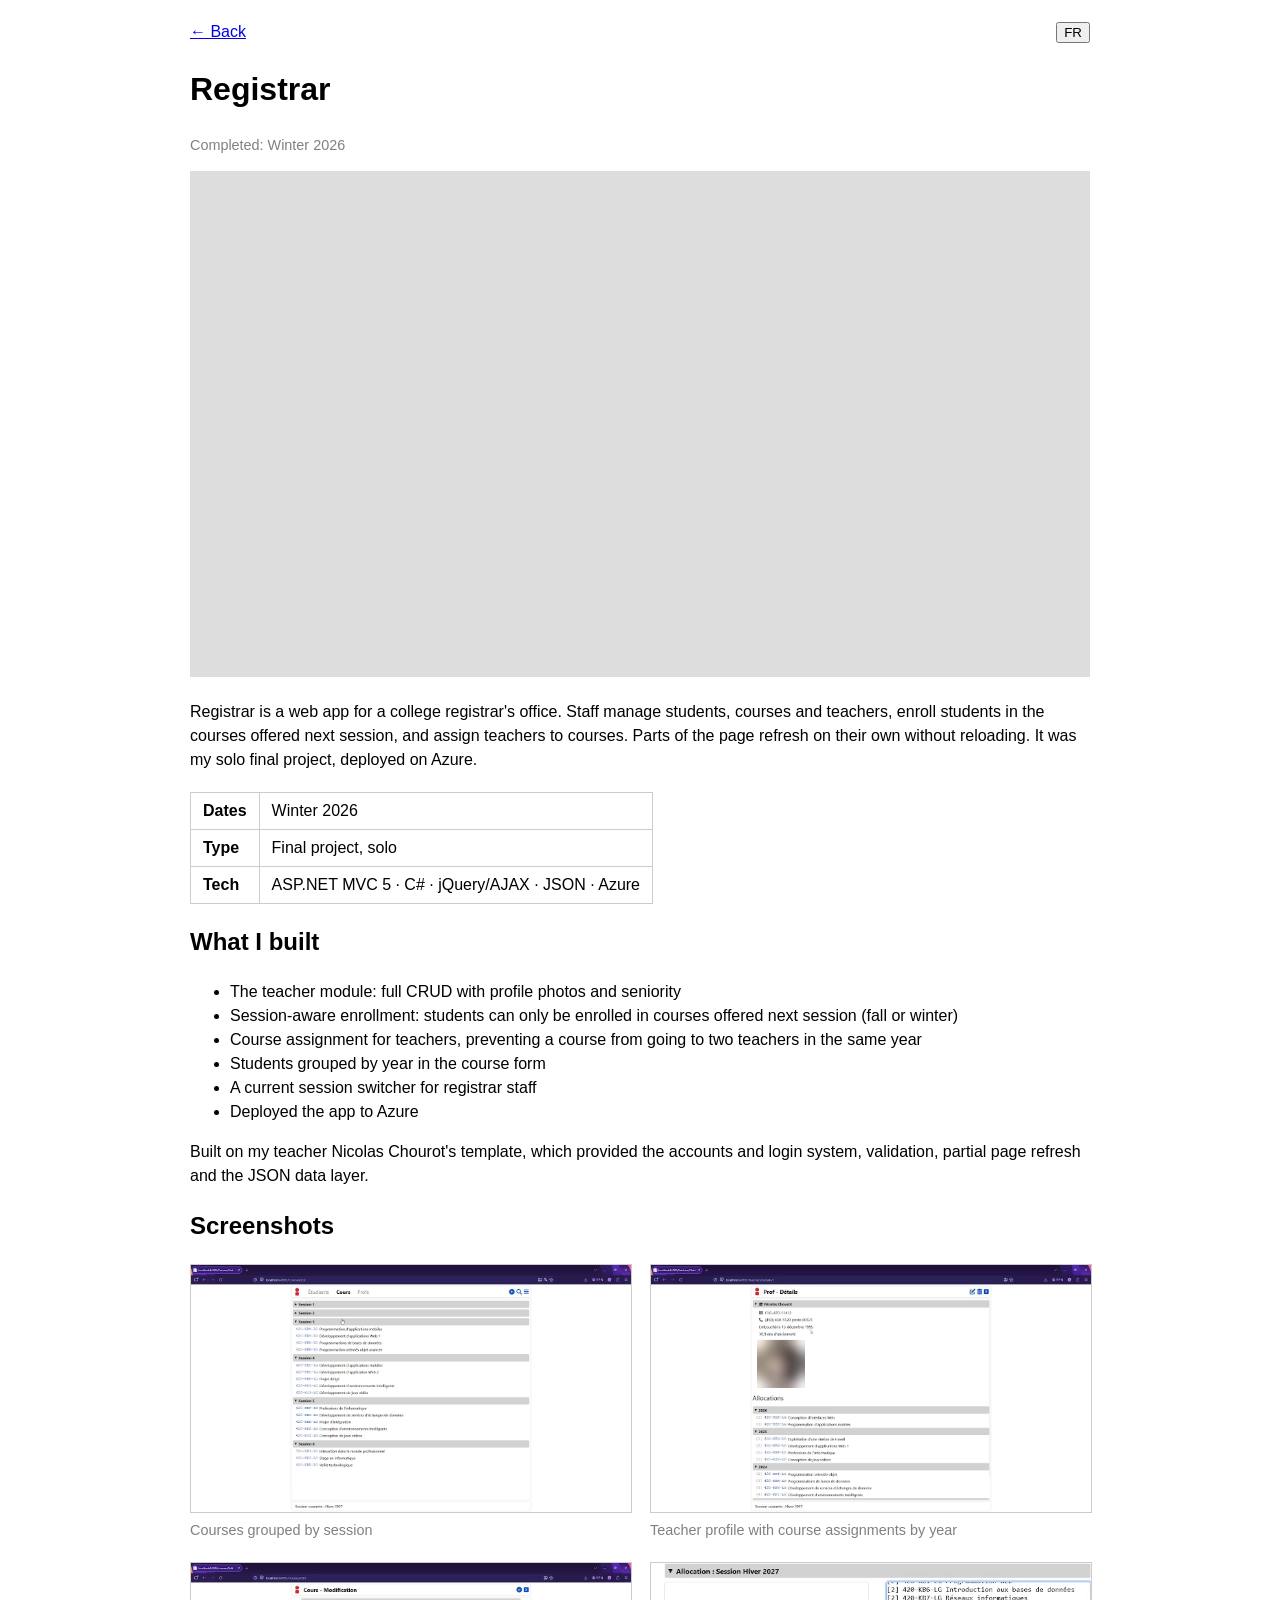
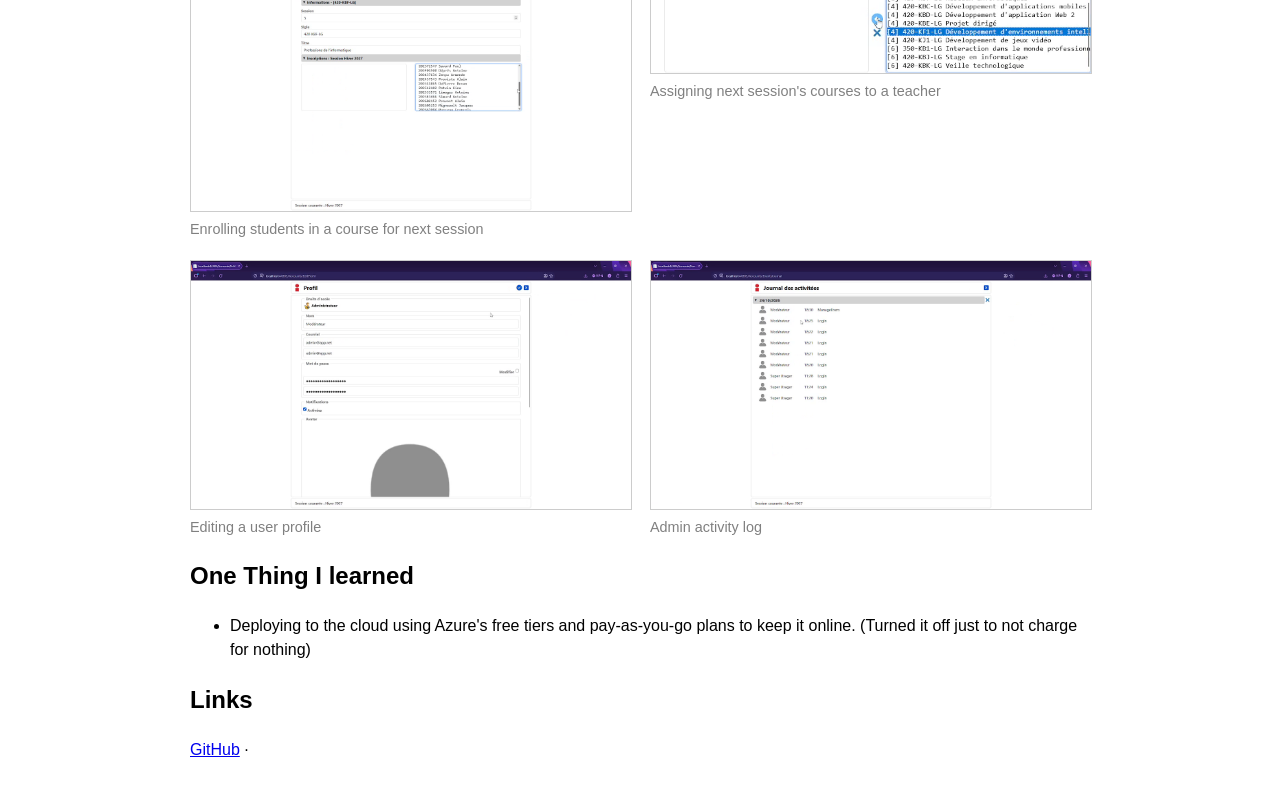
<file: projects/registrar.html>
<!DOCTYPE html>
<html lang="en">
    <head>
        <meta charset="UTF-8">
        <meta name="viewport" content="width=device-width, initial-scale=1.0">
        <title>Registrar | Raphaël Couturier</title>
        <link rel="stylesheet" href="../style.css">
        <link rel="icon" href="../favicon.ico" sizes="any">
        <link rel="icon" type="image/png" href="../favicon.png">
        <link rel="apple-touch-icon" href="../apple-touch-icon.png">   
    </head>
    <body>
        <header class="page-nav">
            <a href="../index.html">
                <span class="en">← Back</span><span class="fr">← Retour</span>
            </a>
            <button id="lang-btn">FR</button>
        </header>

        <main>
            <h1>Registrar</h1>
            <p class="tag">
                <span class="en">Completed: Winter 2026</span>
                <span class="fr">Terminé : hiver 2026</span>
            </p>

            <video class="main-video" src="../videos/registrarOUT.mp4" autoplay muted loop playsinline></video>

            <p class="en">Registrar is a web app for a college registrar's office. Staff manage students, courses and teachers, enroll students in the courses offered next session, and assign teachers to courses. Parts of the page refresh on their own without reloading. It was my solo final project, deployed on Azure.</p>
            <p class="fr">Registrar est une application web pour le registrariat d'un collège. Le personnel gère les étudiants, les cours et les enseignants, inscrit les étudiants aux cours offerts à la prochaine session et attribue les cours aux enseignants. Certaines parties de la page se mettent à jour seules, sans recharger. C'était mon projet final en solo, déployé sur Azure.</p>

            <table class="info">
                <tr>
                    <th>Dates</th>
                    <td><span class="en">Winter 2026</span><span class="fr">hiver 2026</span></td>
                </tr>
                <tr>
                    <th>Type</th>
                    <td><span class="en">Final project, solo</span><span class="fr">Projet final, en solo</span></td>
                </tr>
                <tr>
                    <th>Tech</th>
                    <td>ASP.NET MVC 5 · C# · jQuery/AJAX · JSON · Azure</td>
                </tr>
            </table>

            <h2 class="en">What I built</h2>
            <h2 class="fr">Ce que j'ai réalisé</h2>
            <ul class="en">
                <li>The teacher module: full CRUD with profile photos and seniority</li>
                <li>Session-aware enrollment: students can only be enrolled in courses offered next session (fall or winter)</li>
                <li>Course assignment for teachers, preventing a course from going to two teachers in the same year</li>
                <li>Students grouped by year in the course form</li>
                <li>A current session switcher for registrar staff</li>
                <li>Deployed the app to Azure</li>
            </ul>
            <ul class="fr">
                <li>Le module des enseignants : CRUD complet avec photo de profil et ancienneté</li>
                <li>Les inscriptions selon la session : un étudiant ne peut être inscrit qu'aux cours offerts à la prochaine session (automne ou hiver)</li>
                <li>L'attribution des cours aux enseignants, en empêchant qu'un cours soit donné à deux enseignants la même année</li>
                <li>Les étudiants regroupés par année dans le formulaire des cours</li>
                <li>Un sélecteur de session courante pour le personnel du registrariat</li>
                <li>Le déploiement de l'application sur Azure</li>
            </ul>

            <p class="en">Built on my teacher Nicolas Chourot's template, which provided the accounts and login system, validation, partial page refresh and the JSON data layer.</p>
            <p class="fr">Réalisé à partir du gabarit de mon enseignant Nicolas Chourot, qui fournissait le système de comptes et de connexion, la validation, le rafraîchissement partiel des pages et la couche de données JSON.</p>

            <h2 class="en">Screenshots</h2>
            <h2 class="fr">Captures d'écran</h2>
            <div class="gallery">
                <figure>
                    <img src="../img/registrar/registrar-1.png" alt="Course list grouped by session">
                    <figcaption>
                        <span class="en">Courses grouped by session</span><span class="fr">Cours regroupés par session</span>
                    </figcaption>
                </figure>
                <figure>
                    <img src="../img/registrar/registrar-2.png" alt="Teacher profile with course assignments">
                    <figcaption>
                        <span class="en">Teacher profile with course assignments by year</span><span class="fr">Fiche d'enseignant avec les cours attribués par année</span>
                    </figcaption>
                </figure>
                <figure>
                    <img src="../img/registrar/registrar-3.png" alt="Enrolling students in a course">
                    <figcaption>
                        <span class="en">Enrolling students in a course for next session</span><span class="fr">Inscription d'étudiants à un cours pour la prochaine session</span>
                    </figcaption>
                </figure>
                <figure>
                    <img src="../img/registrar/registrar-4.png" alt="Assigning courses to a teacher">
                    <figcaption>
                        <span class="en">Assigning next session's courses to a teacher</span><span class="fr">Attribution des cours de la prochaine session à un enseignant</span>
                    </figcaption>
                </figure>
                <figure>
                    <img src="../img/registrar/registrar-5.png" alt="Editing a user profile">
                    <figcaption>
                        <span class="en">Editing a user profile</span><span class="fr">Modification d'un profil d'usager</span>
                    </figcaption>
                </figure>
                <figure>
                    <img src="../img/registrar/registrar-6.png" alt="Admin activity log">
                    <figcaption>
                        <span class="en">Admin activity log</span><span class="fr">Journal des activités (administrateur)</span>
                    </figcaption>
                </figure>
            </div>

            <h2 class="en">One Thing I learned</h2>
            <h2 class="fr">Une chose que j'ai appris</h2>
            <ul class="en">
                <li>Deploying to the cloud using Azure's free tiers and pay-as-you-go plans to keep it online. (Turned it off just to not charge for nothing)</li>
            </ul>
            <ul class="fr">
                <li>Le déploiement infonuagique utilisant l'offre gratuite d'Azure et un forfait à l'utilisation pour garder l'application en ligne. (Désactiver pour ne pas charger ma carte inutilement)</li>
            </ul>

            <h2>Links</h2>
            <p>
                <a href="https://github.com/Shadow-RaphaelC/Registrar" target="_blank">GitHub</a> ·
            </p>
        </main>

        <script src="../script.js"></script>
    </body>
</html>
</file>
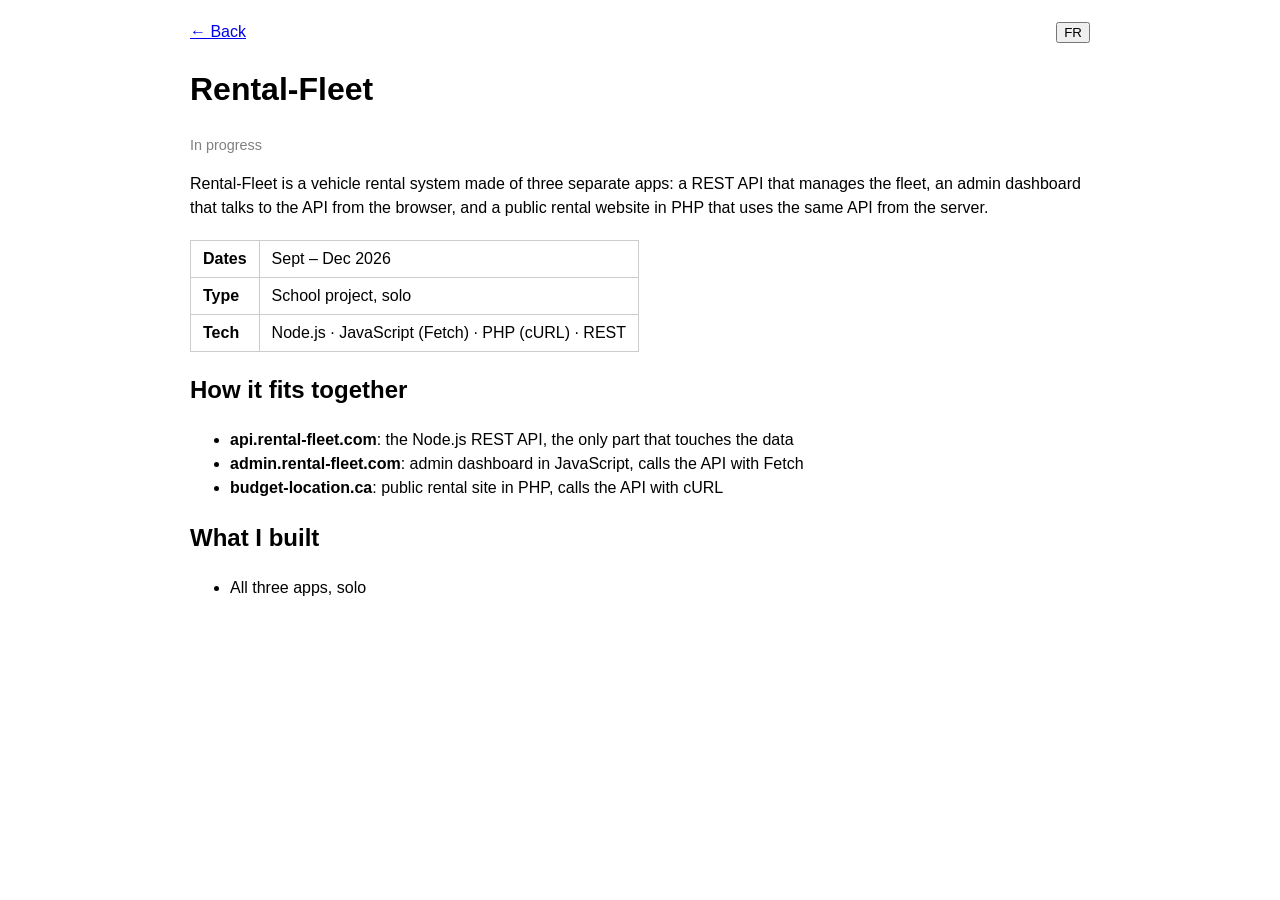
<file: projects/rental-fleet.html>
<!DOCTYPE html>
<html lang="en">
    <head>
        <meta charset="UTF-8">
        <meta name="viewport" content="width=device-width, initial-scale=1.0">
        <title>Rental-Fleet | Raphaël Couturier</title>
        <link rel="stylesheet" href="../style.css">
        <link rel="icon" href="../favicon.ico" sizes="any">
        <link rel="icon" type="image/png" href="../favicon.png">
        <link rel="apple-touch-icon" href="../apple-touch-icon.png">   
    </head>
    <body>
        <header class="page-nav">
            <a href="../index.html">
                <span class="en">← Back</span><span class="fr">← Retour</span>
            </a>
            <button id="lang-btn">FR</button>
        </header>

        <main>
            <h1>Rental-Fleet</h1>
            <p class="tag">
                <span class="en">In progress</span>
                <span class="fr">En cours</span>
            </p>

            <!-- <video class="main-video" src="../videos/rental-fleet.mp4" controls muted playsinline></video> -->

            <p class="en">Rental-Fleet is a vehicle rental system made of three separate apps: a REST API that manages the fleet, an admin dashboard that talks to the API from the browser, and a public rental website in PHP that uses the same API from the server.</p>
            <p class="fr">Rental-Fleet est un système de location de véhicules composé de trois applications distinctes : une API REST qui gère la flotte, un tableau de bord d'administration qui communique avec l'API depuis le navigateur, et un site de location public en PHP qui utilise la même API côté serveur.</p>

            <table class="info">
                <tr>
                    <th>Dates</th>
                    <td><span class="en">Sept – Dec 2026</span><span class="fr">sept. – déc. 2026</span></td>
                </tr>
                <tr>
                    <th>Type</th>
                    <td><span class="en">School project, solo</span><span class="fr">Projet scolaire, en solo</span></td>
                </tr>
                <tr>
                    <th>Tech</th>
                    <td>Node.js · JavaScript (Fetch) · PHP (cURL) · REST</td>
                </tr>
            </table>

            <h2 class="en">How it fits together</h2>
            <h2 class="fr">Comment ça fonctionne</h2>
            <ul class="en">
                <li><strong>api.rental-fleet.com</strong>: the Node.js REST API, the only part that touches the data</li>
                <li><strong>admin.rental-fleet.com</strong>: admin dashboard in JavaScript, calls the API with Fetch</li>
                <li><strong>budget-location.ca</strong>: public rental site in PHP, calls the API with cURL</li>
            </ul>
            <ul class="fr">
                <li><strong>api.rental-fleet.com</strong> : l'API REST en Node.js, la seule partie qui accède aux données</li>
                <li><strong>admin.rental-fleet.com</strong> : tableau de bord d'administration en JavaScript, appelle l'API avec Fetch</li>
                <li><strong>budget-location.ca</strong> : site de location public en PHP, appelle l'API avec cURL</li>
            </ul>

            <h2 class="en">What I built</h2>
            <h2 class="fr">Ce que j'ai réalisé</h2>
            <ul class="en">
                <li>All three apps, solo</li>
            </ul>
            <ul class="fr">
                <li>Les trois applications, en solo</li>
            </ul>

            <!-- <h2 class="en">Screenshots</h2>
            <h2 class="fr">Captures d'écran</h2>
            <div class="gallery">
                <figure>
                    <img src="../images/rental-fleet/admin.png" alt="Rental-Fleet admin dashboard">
                    <figcaption>
                        <span class="en">Admin dashboard</span><span class="fr">Tableau de bord d'administration</span>
                    </figcaption>
                </figure>
                <figure>
                    <img src="../images/rental-fleet/site.png" alt="Budget Location rental site">
                    <figcaption>
                        <span class="en">Public rental site</span><span class="fr">Site de location public</span>
                    </figcaption>
                </figure>
            </div>

            <h2>Links</h2>
            <p>
                <a href="https://github.com/Shadow-RaphaelC/REPO-NAME" target="_blank">GitHub</a>
            </p> -->
        </main>

        <script src="../script.js"></script>
    </body>
</html>
</file>
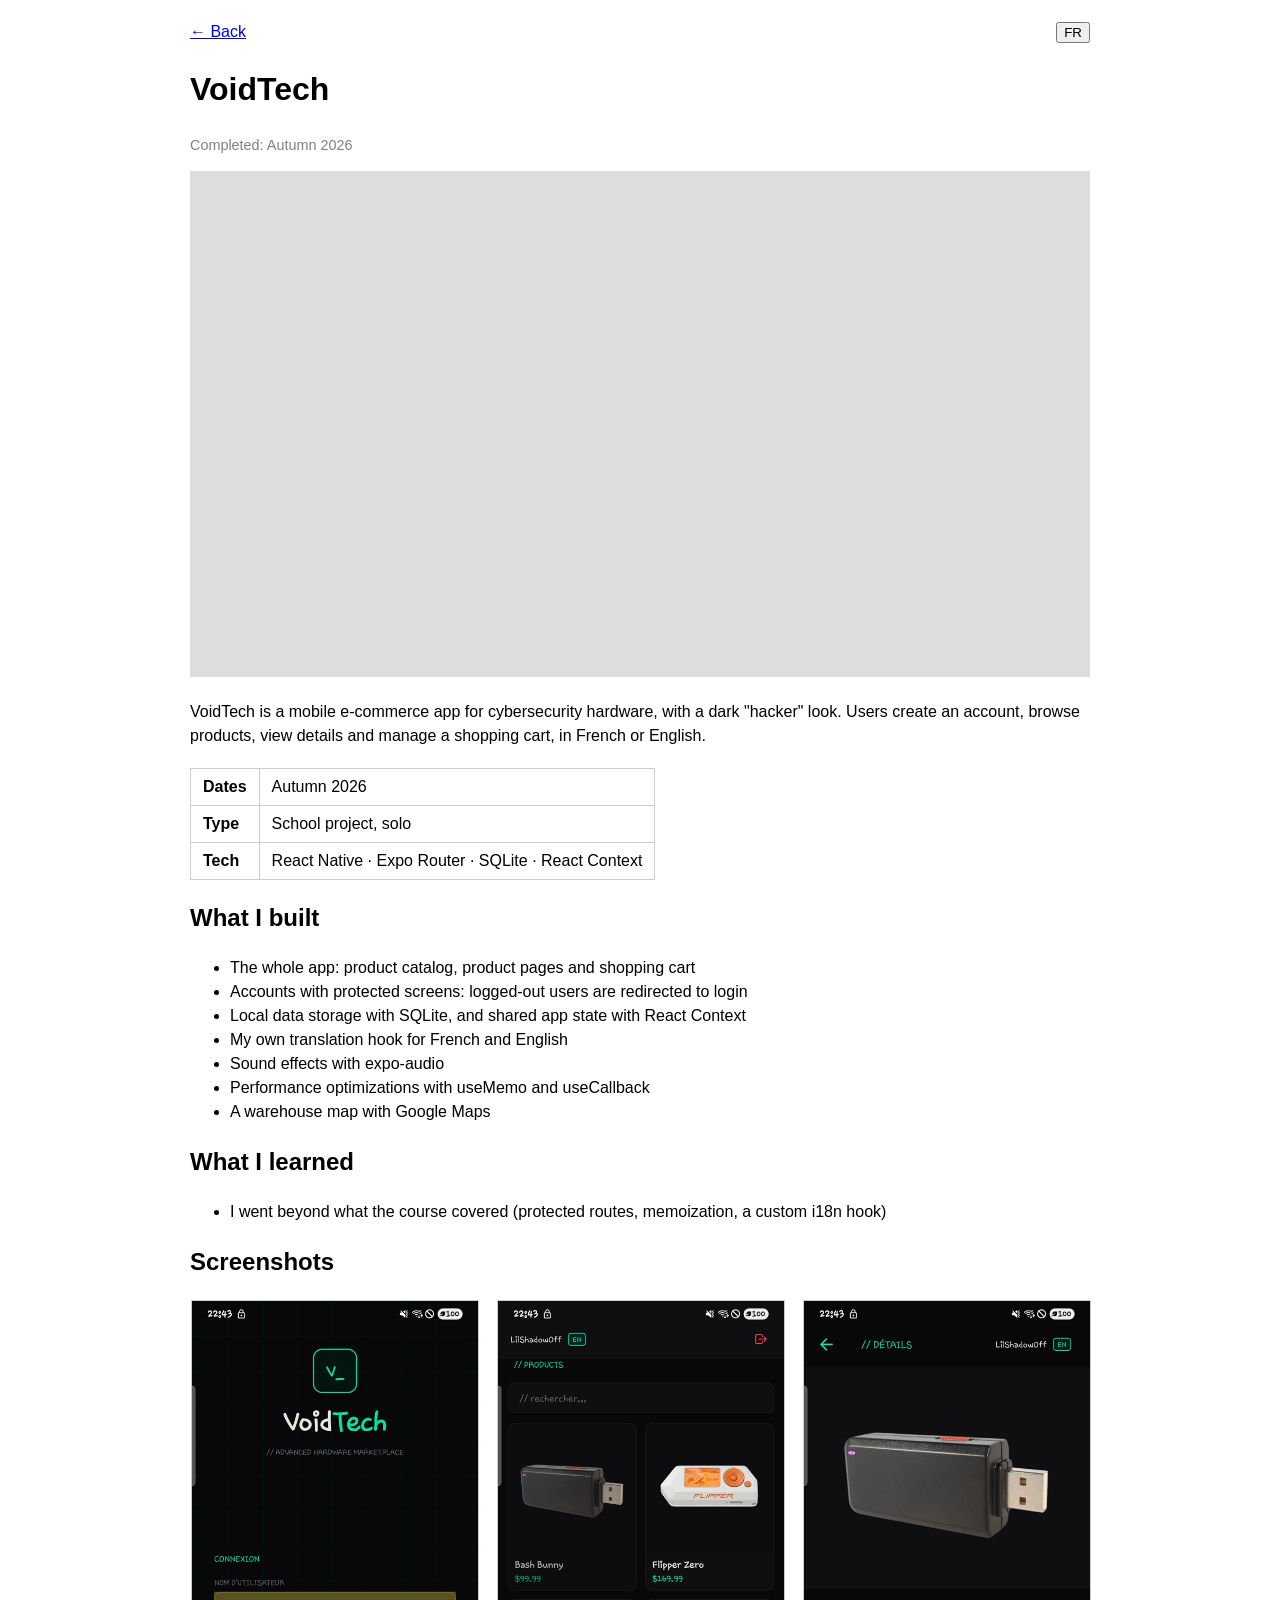
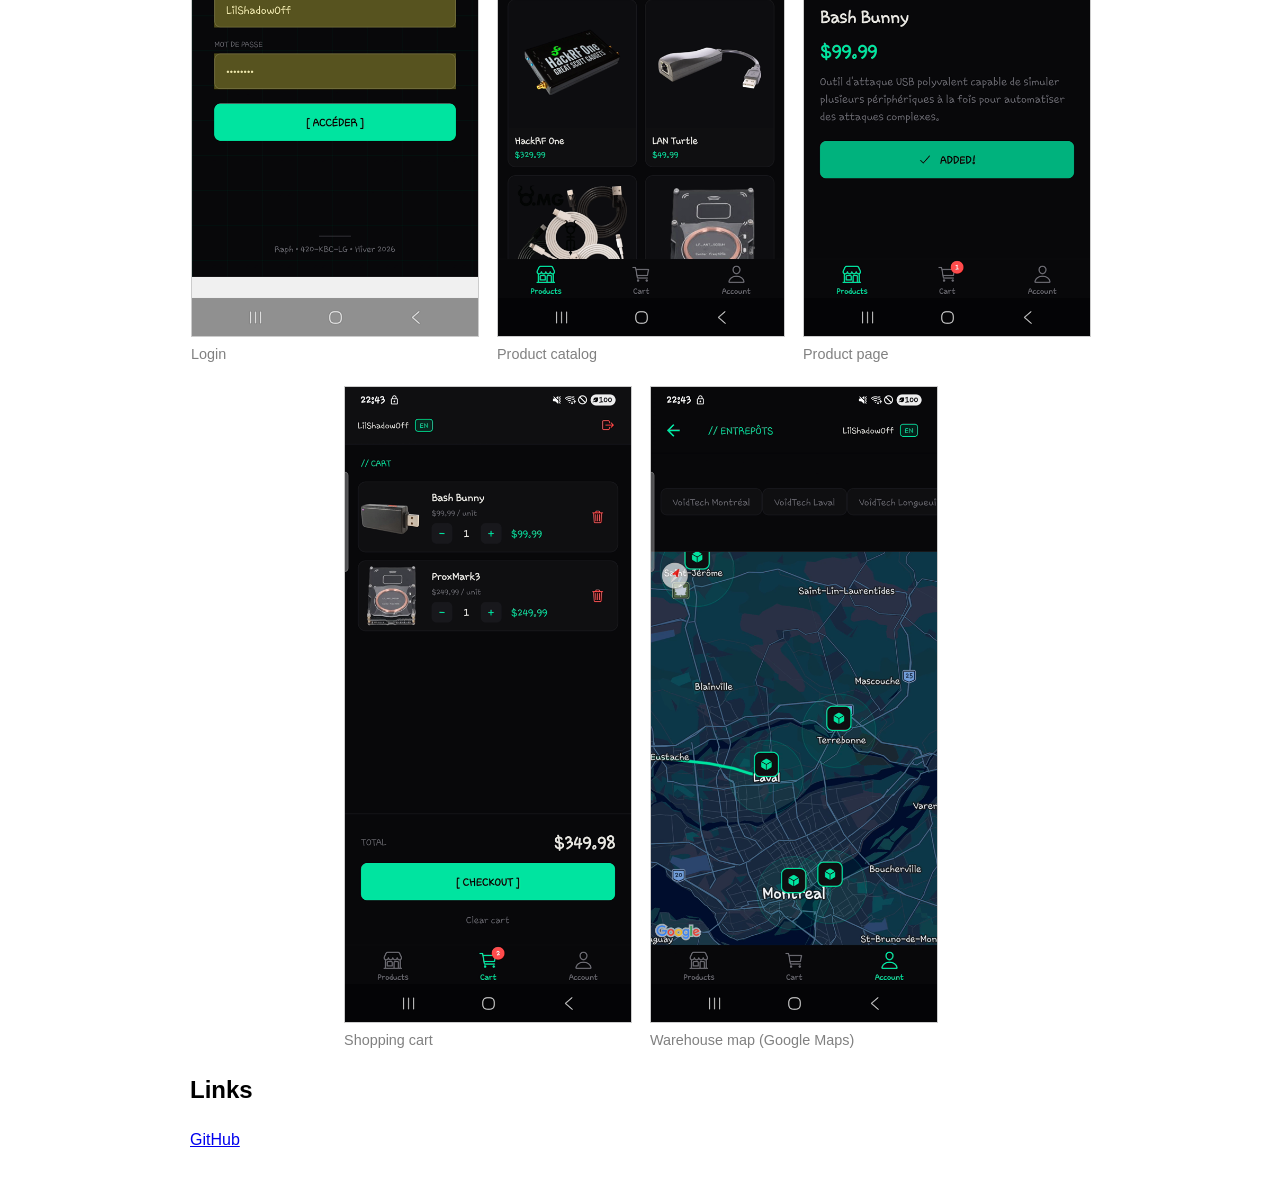
<file: projects/voidtech.html>
<!DOCTYPE html>
<html lang="en">
    <head>
        <meta charset="UTF-8">
        <meta name="viewport" content="width=device-width, initial-scale=1.0">
        <title>VoidTech | Raphaël Couturier</title>
        <link rel="stylesheet" href="../style.css">
        <link rel="icon" href="../favicon.ico" sizes="any">
        <link rel="icon" type="image/png" href="../favicon.png">
        <link rel="apple-touch-icon" href="../apple-touch-icon.png">   
    </head>
    <body>
        <header class="page-nav">
            <a href="../index.html">
                <span class="en">← Back</span><span class="fr">← Retour</span>
            </a>
            <button id="lang-btn">FR</button>
        </header>

        <main>
            <h1>VoidTech</h1>
            <p class="tag">
                <span class="en">Completed: Autumn 2026</span>
                <span class="fr">Terminé : Automne 2026</span>
            </p>

            <video class="main-video" src="../videos/voidtech.mp4" autoplay muted loop playsinline></video>

            <p class="en">VoidTech is a mobile e-commerce app for cybersecurity hardware, with a dark "hacker" look. Users create an account, browse products, view details and manage a shopping cart, in French or English.</p>
            <p class="fr">VoidTech est une application mobile de commerce en ligne pour du matériel de cybersécurité, avec un style sombre « hacker ». Les usagers créent un compte, parcourent les produits, consultent leurs détails et gèrent un panier, en français ou en anglais.</p>

            <table class="info">
                <tr>
                    <th>Dates</th>
                    <td><span class="en">Autumn 2026</span><span class="fr">Automne 2026</span></td>
                </tr>
                <tr>
                    <th>Type</th>
                    <td><span class="en">School project, solo</span><span class="fr">Projet scolaire, en solo</span></td>
                </tr>
                <tr>
                    <th>Tech</th>
                    <td>React Native · Expo Router · SQLite · React Context</td>
                </tr>
            </table>

            <h2 class="en">What I built</h2>
            <h2 class="fr">Ce que j'ai réalisé</h2>
            <ul class="en">
                <li>The whole app: product catalog, product pages and shopping cart</li>
                <li>Accounts with protected screens: logged-out users are redirected to login</li>
                <li>Local data storage with SQLite, and shared app state with React Context</li>
                <li>My own translation hook for French and English</li>
                <li>Sound effects with expo-audio</li>
                <li>Performance optimizations with useMemo and useCallback</li>
                <li>A warehouse map with Google Maps</li>
            </ul>
            <ul class="fr">
                <li>L'application au complet : catalogue de produits, pages de produits et panier</li>
                <li>Les comptes avec des écrans protégés : un usager non connecté est redirigé vers la connexion</li>
                <li>Le stockage local des données avec SQLite, et l'état partagé de l'application avec React Context</li>
                <li>Mon propre hook de traduction pour le français et l'anglais</li>
                <li>Les effets sonores avec expo-audio</li>
                <li>L'optimisation des performances avec useMemo et useCallback</li>
                <li>Une carte des entrepôts avec Google Maps</li>
            </ul>

            <h2 class="en">What I learned</h2>
            <h2 class="fr">Ce que j'ai appris</h2>
            <ul class="en">
                <li>I went beyond what the course covered (protected routes, memoization, a custom i18n hook)</li>
            </ul>
            <ul class="fr">
                <li>Je suis allé au-delà de la matière du cours (routes protégées, mémoïsation, hook i18n maison)</li>
            </ul>

            <h2 class="en">Screenshots</h2>
            <h2 class="fr">Captures d'écran</h2>
            <div class="gallery phone">
                <figure>
                    <img src="../img/voidtech/voidtech-1.png" alt="VoidTech login screen">
                    <figcaption><span class="en">Login</span><span class="fr">Connexion</span></figcaption>
                </figure>
                <figure>
                    <img src="../img/voidtech/voidtech-2.png" alt="VoidTech product catalog">
                    <figcaption><span class="en">Product catalog</span><span class="fr">Catalogue de produits</span></figcaption>
                </figure>
                <figure>
                    <img src="../img/voidtech/voidtech-3.png" alt="VoidTech product page">
                    <figcaption><span class="en">Product page</span><span class="fr">Page de produit</span></figcaption>
                </figure>
                <figure>
                    <img src="../img/voidtech/voidtech-4.png" alt="VoidTech shopping cart">
                    <figcaption><span class="en">Shopping cart</span><span class="fr">Panier</span></figcaption>
                </figure>
                <figure>
                    <img src="../img/voidtech/voidtech-5.png" alt="VoidTech warehouse map">
                    <figcaption><span class="en">Warehouse map (Google Maps)</span><span class="fr">Carte des entrepôts (Google Maps)</span></figcaption>
                </figure>
            </div>

            <h2>Links</h2>
            <p>
                <a href="https://github.com/Shadow-RaphaelC/VoidTech" target="_blank">GitHub</a>
            </p>
        </main>

        <script src="../script.js"></script>
    </body>
</html>
</file>
<file: style.css>
.page-nav {
    display: flex;
    justify-content: space-between;
    align-items: center;
}

body.fr .en { display: none; }

body:not(.fr) .fr { display: none; }

body {
    font-family: Arial, sans-serif;
    max-width: 900px;
    margin: 0 auto;
    padding: 20px;
    line-height: 1.5;
}

.grid {
    display: grid;
    grid-template-columns: repeat(auto-fill, minmax(250px, 1fr));
    gap: 20px;
}

.card {
    display: block;
    border: 1px solid #ccc;
    padding: 10px;
    color: inherit;
    text-decoration: none;
}

.card:hover {
    border-color: #333;
}

.card h3 {
    margin: 10px 0 5px;
}

.tag {
    color: gray;
    font-size: 0.9em;
}

.card video,
.card .no-video {
    width: 100%;
    aspect-ratio: 16 / 9;
    object-fit: cover;
    background: #ddd;
}

.no-video {
    display: flex;
    align-items: center;
    justify-content: center;
    color: #666;
}

blockquote {
    border-left: 3px solid #ccc;
    margin: 20px 0;
    padding-left: 15px;
    font-style: italic;
}

.main-video, main > .no-video {
    width: 100%;
    aspect-ratio: 16 / 9;
    background: #ddd;
}

.main-image {
    margin: 20px 0;
}

.main-image img {
    width: 100%;
    border: 1px solid #ccc;
}

.info {
    border-collapse: collapse;
    margin: 20px 0;
}

.info th,
.info td {
    border: 1px solid #ccc;
    padding: 6px 12px;
    text-align: left;
}

.gallery {
    display: flex;
    flex-wrap: wrap;
    justify-content: center;
    gap: 20px;
    margin: 20px 0;
}

.gallery figure {
    width: calc(50% - 10px);
    margin: 0;
}

.gallery img {
    width: 100%;
    border: 1px solid #ccc;
}

.gallery.phone figure {
    width: calc(33.33% - 14px);
}

@media (max-width: 600px) {
    .gallery figure {
        width: 100%;
    }
}

figcaption {
    color: gray;
    font-size: 0.9em;
}
</file>
